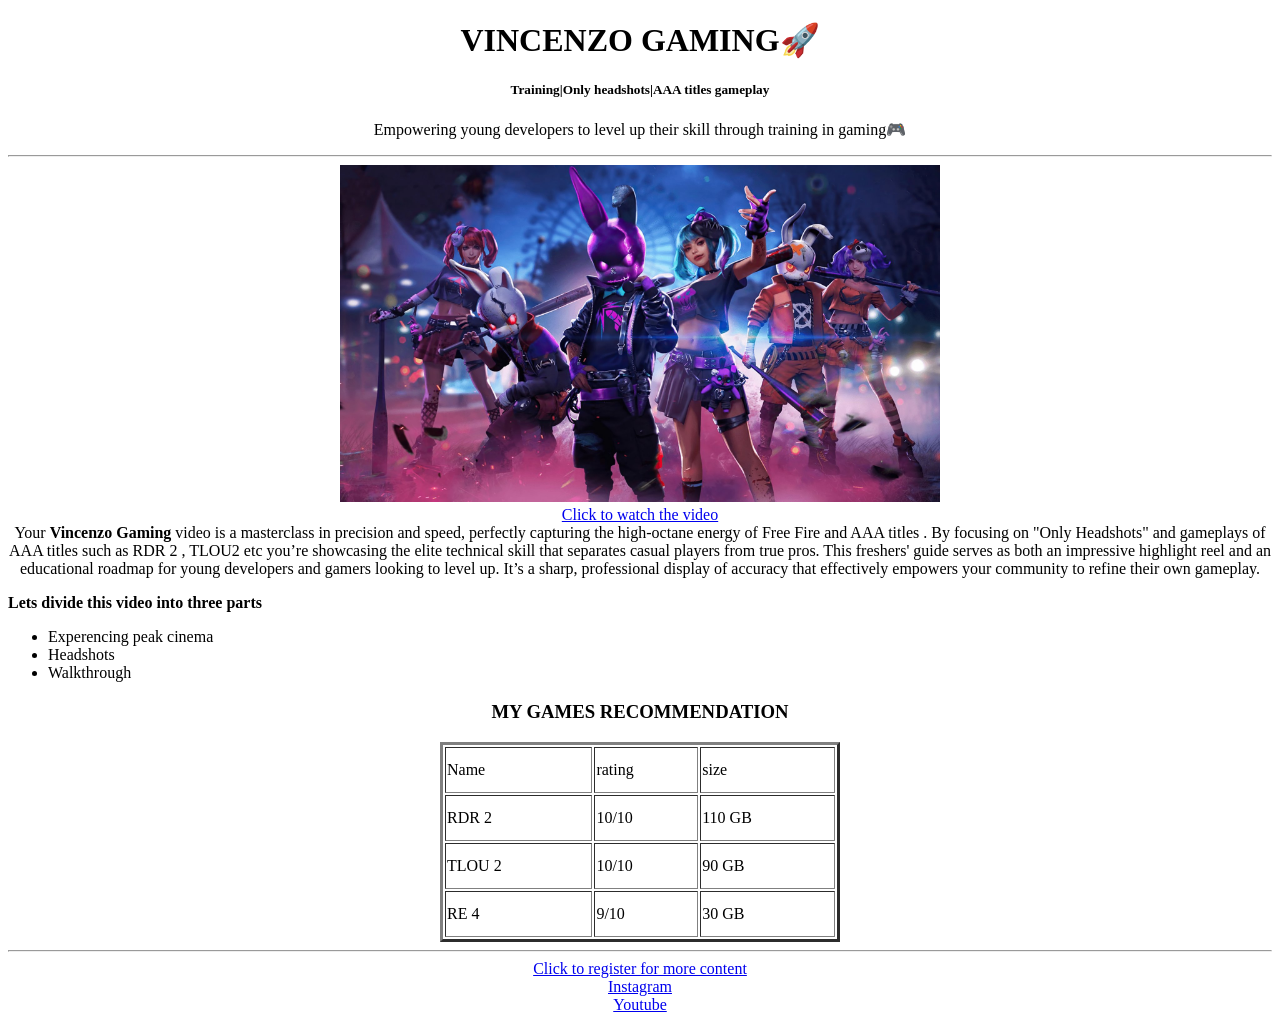
<file: index.html>
<!DOCTYPE html>
<html>
    <head>
        <title>Only headshots</title>
        <link rel="icon" href="images.jpg">
    </head>
    <body>
        <center>
        <h1>VINCENZO GAMING🚀</h1>
        <h5>Training|Only headshots|AAA titles gameplay</h5>
        <p>Empowering young developers to level up their skill through training in gaming🎮</p>
         </center>
         <hr>
         <center>
         <img src="free-fire-portada1.jpg" width="600" length="500"><br>
         <center>
            <a href="https://youtu.be/i99drXICrdI?si=_RI6l_tRq54NBonU" target="_blank">Click to watch the video</a>
         </center>
         
         Your <b>Vincenzo Gaming</b> video is a masterclass in precision and speed, perfectly capturing the high-octane energy of Free Fire and AAA titles . By focusing on "Only Headshots" and gameplays of AAA titles such as RDR 2 , TLOU2 etc you’re showcasing the elite technical skill that separates casual players from true pros. This freshers' guide serves as both an impressive highlight reel and an educational roadmap for young developers and gamers looking to level up. It’s a sharp, professional display of accuracy that effectively empowers your community to refine their own gameplay.
        </p>
         </center>
         <b>Lets divide this video into three parts</b>
         <ul>
            <li>Experencing peak cinema</li>
            <li>Headshots</li>
            <li>Walkthrough</li>
         </ul>
         <center>
         <h3>MY GAMES RECOMMENDATION</h4>
         <table border="3" width="400px"height="200px">
            <tr>
                <td>Name</td> <td>rating</td> <td>size</td>
            </tr>
            <tr>
                <td>RDR 2</td> <td>10/10</td> <td>110 GB</td>
            </tr>
            <tr>
                <td>TLOU 2</td> <td>10/10</td> <td>90 GB</td>
            </tr>
            <tr>
                <td>RE 4</td> <td>9/10</td> <td>30 GB</td>
            </tr>
        </center>
         </table>
         <hr>
         <center>
            <a href="register.html" target="_blank"> Click to register for more content</a><br> <a href="https://www.instagram.com/luffyyyy.xe?igsh=MXN0MTRud3ZoMmI3OQ==" target="_blank">Instagram</a> <br><a href="https://www.youtube.com/channel/UCO6tY9b6eXVU8kUWwlFme5g" target="_blank">Youtube</a>
            </center>
    </body>
</html>
</file>
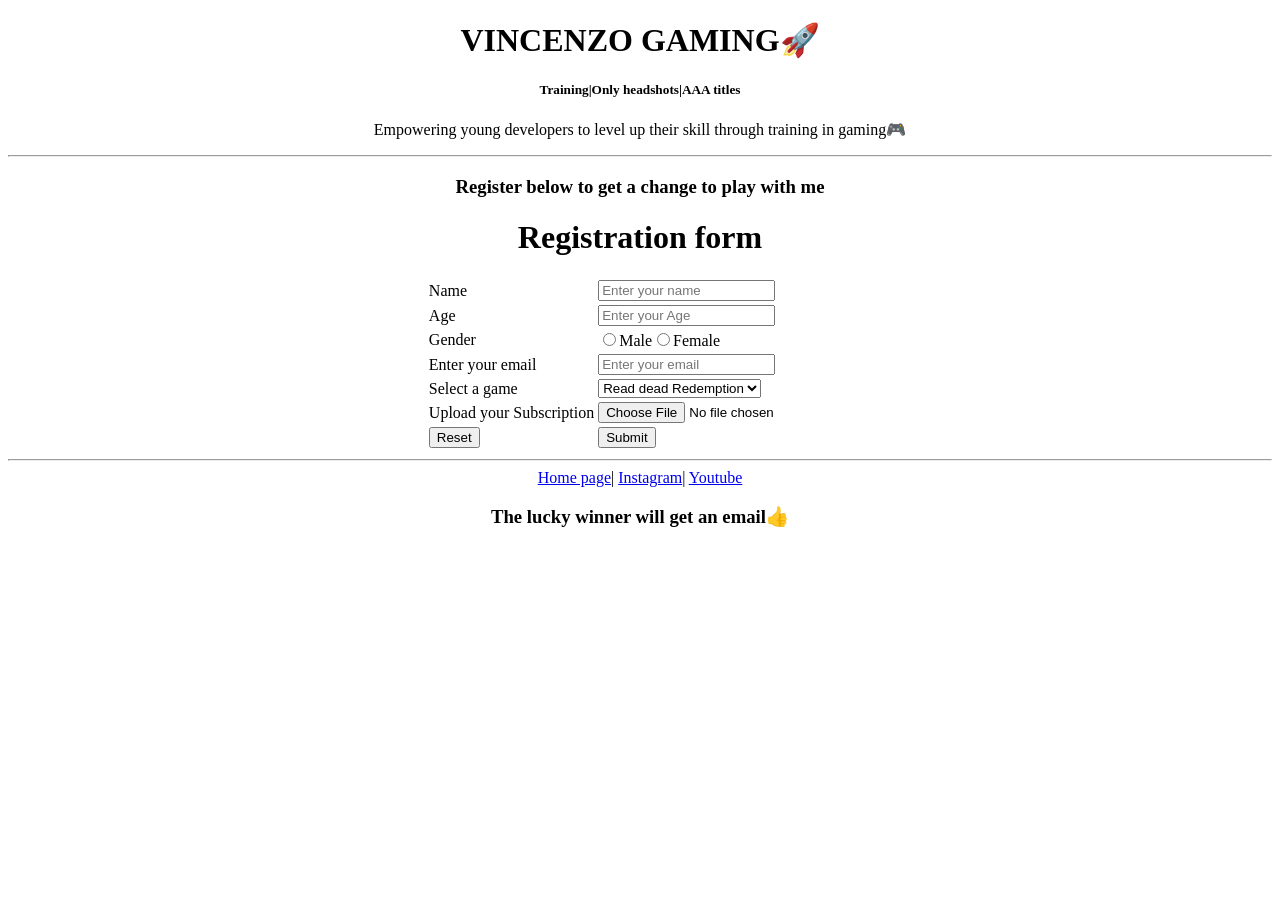
<file: register.html>
<!DOCTYPE html>
<html >
<head>
    <title>Registration Page</title>
    <link rel="icon" href="images (1).jpg"
</head>
<body>
    <center>
    <h1>VINCENZO GAMING🚀</h1>
    <h5>Training|Only headshots|AAA titles</h5>
    <p>Empowering young developers to level up their skill through training in gaming🎮</p>
    </center>
    <hr>
    <center>
        <h3>Register below to get a change to play with me</h3>
        <h1>Registration form</h1>
        <table>
            <tr>
                <td>Name</td> <td><input type="text" placeholder="Enter your name"></td>
            </tr>
            <tr>
                <td>Age</td> <td><input type="number" placeholder="Enter your Age"></td>
            </tr>
            <tr>
                <td>Gender</td>
                <td><input type="radio" name ="Gender">Male<input type="radio" name="Gender">Female</td>
            </tr>
            <tr>
                <td>Enter your email</td> <td><input type="text" placeholder="Enter your email"></td>
            </tr>
            <tr>
                <td>Select a game</td> <td>
                    <select>
                        <option>Read dead Redemption</option>
                        <option>The last of part 1 & 2</option>
                        <option>Free Fire</option>
                        <option>BGMI</option>
                    </select>
                </td>
            </tr>
            <tr>
                <td>Upload your Subscription</td>
                <td><input type ="file"></td>
            </tr>
            <tr>
                <td><input type="reset"></td>
                <td><input type="submit"></td>
            </tr>
        </table>
        <hr>
        <a href="D:\anime\html-youtube-tutorial-main\html-youtube-tutorial-main\EMC Web Page HTML Project\starter\index.html" target=_blank>Home page</a>|
        <a href="https://www.instagram.com/luffyyyy.xe?igsh=MXN0MTRud3ZoMmI3OQ==" target="_blank">Instagram</a>|
        <a href="https://www.youtube.com/channel/UCO6tY9b6eXVU8kUWwlFme5g" target="_blank">Youtube</a><br>
        <h3>The lucky winner will get an email👍</h5>
    </center>

</body>
</html>
</file>
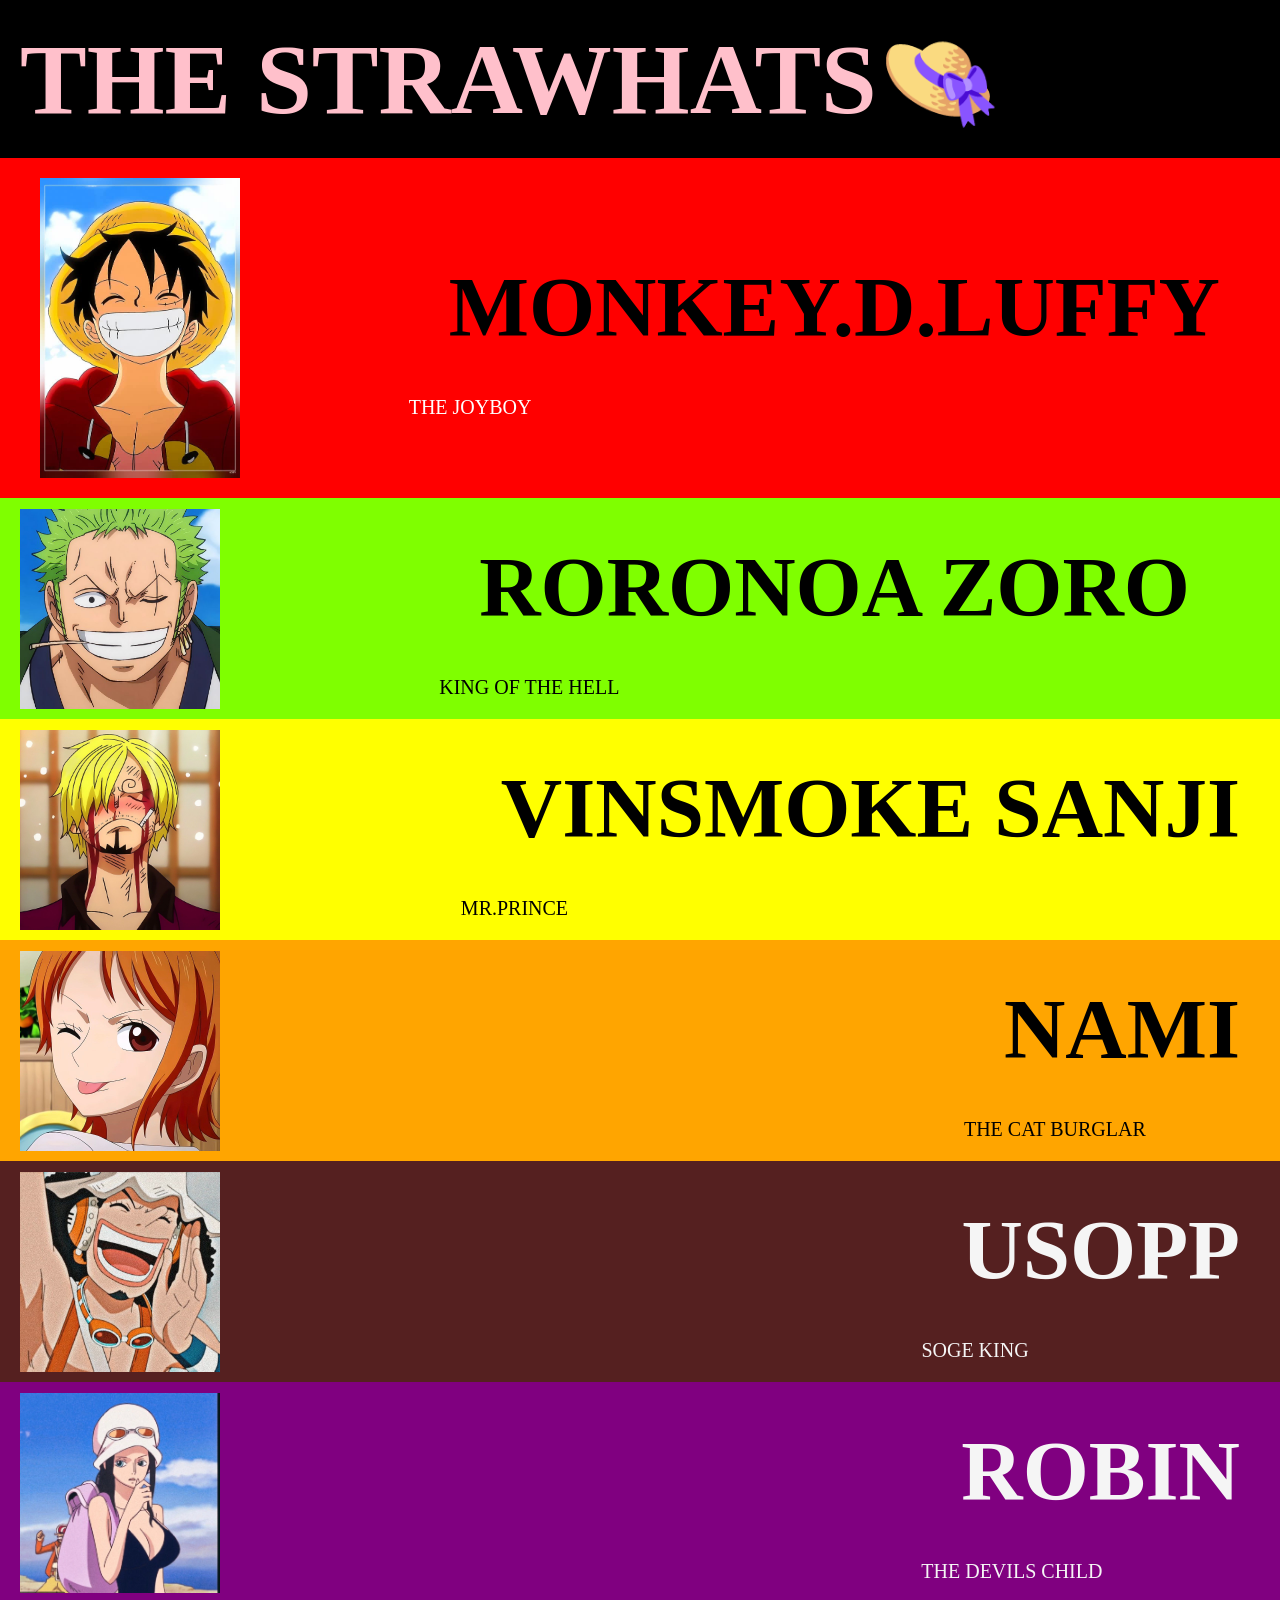
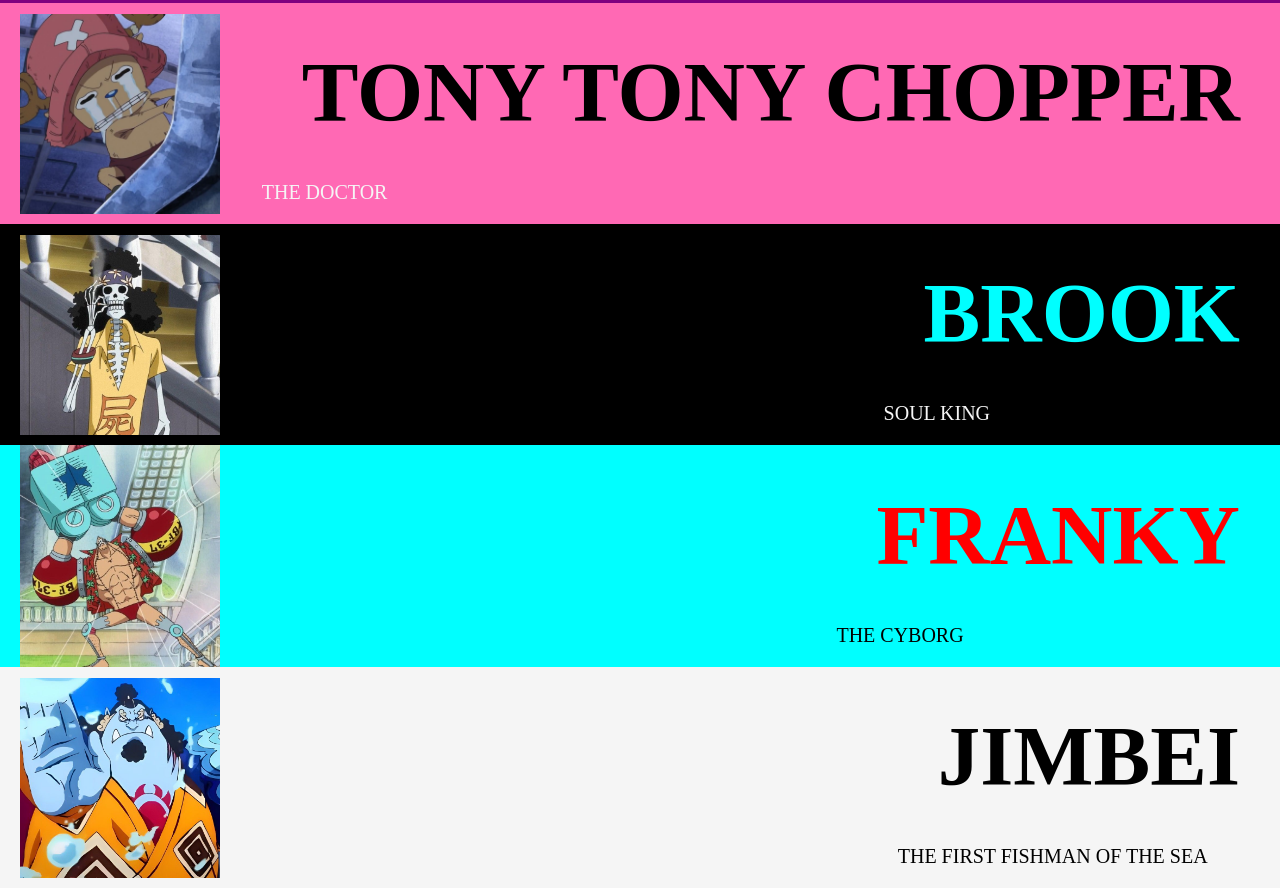
<file: anime/anime.html>
<!DOCTYPE html>
<html>
<head>
    <link rel="stylesheet" href="animestyle.css">
    <title>ONE PIECE</title>
    <link rel="icon" href="jollyroger.png"
</head>
<body>
    <h1 style="color:pink;background-color:black;font-size:100px;padding:20px;margin: 0px;">THE STRAWHATS👒</h1>
    <div class="first">

        <img class="images" src="luffy.jpg">
        <div>
        <h1 class="one" style="color:black;background-color:red">MONKEY.D.LUFFY</h1>
        <p class="p1" style="background-color: red; color:white">THE JOYBOY</p>
        </div>

    </div>
    <div class="second" style="background-color:chartreuse;">

        <img class="images" src="zoro3.jpg">
        <div>
            <h1 class="one">RORONOA ZORO</h1>
            <p class="p1" style="color:black;">KING OF THE HELL</p>
        </div>

    </div>
<div class="third">
    <img class="images"src="sanji.jpg">
    <div>
        <h1 class="one">VINSMOKE SANJI</h1>
        <p class="p1">MR.PRINCE</p>
    </div>
</div>
<div class="fourth">
    <img class="images"src="nami.jpg">
    <div>
        <h1 class="one">NAMI</h1>
        <p class="p1">THE CAT BURGLAR</p>
    </div>
</div>
<div class="fifth">
    <img class="images"src="usopp2.jpg">
    <div>
        <h1 class="one" style="color:whitesmoke">USOPP</h1>
        <p class="p1" style="color:whitesmoke">SOGE KING</p>
    </div>
</div>
<div class="sixth">
    <img class="images"src="robin3.jpg">
    <div>
        <h1 class="one" style="color:whitesmoke">ROBIN</h1>
        <p class="p1" style="color:whitesmoke">THE DEVILS CHILD</p>
    </div>
</div>
<div class="seventh">
    <img class="images"src="chopper.jpg">
    <div>
        <h1 class="one" style="color:black">TONY TONY CHOPPER</h1>
        <p class="p1" style="color:whitesmoke">THE DOCTOR</p>
    </div>
</div>
<div class="eight">
    <img class="images"src="brook.jpg">
    <div>
        <h1 class="one" style="color:aqua">BROOK</h1>
        <p class="p1" style="color:whitesmoke">SOUL KING</p>
    </div>
</div>
<div class="nine">
    <img class="images"src="franky.jpg">
    <div>
        <h1 class="one" style="color:red">FRANKY</h1>
        <p class="p1" style="color:black">THE CYBORG</p>
    </div>
</div>
<div class="ten">
    <img class="images"src="jimbei.jpg">
    <div>
        <h1 class="one" style="color:black">JIMBEI</h1>
        <p class="p1" style="color:black">THE FIRST FISHMAN OF THE SEA</p>
    </div>
</div>
    
</body>
</html>
</file>
<file: anime/animestyle.css>
body{
    margin:0px;
}
.one{
    padding:40px;
    font-size:85px;
    margin: 0px;
}
.p1{
    font-size: 20px;
    margin-top: 0px;
}
.first{
    color:red;
    background-color: red;
    display: flex;
    align-items: center;
            justify-content: space-between;
            padding: 20px;
            
}
.images{
    width: 200px;
    padding-left: 20px;
    
}
.second{
    display: flex;
    align-items:center;
    justify-content: space-between;
    padding-right: 50px;
}
.third{
    display:flex;
    align-items:center;
    justify-content:space-between;
    background-color:yellow;
}.fourth{
    background-color:orange;
    display:flex;
    align-items:center;
    justify-content:space-between;

}
.fifth{
    background-color: rgb(85, 32, 32);
    display:flex;
    align-items:center;
    justify-content: space-between;
    
}
.sixth{
    background-color:purple;
    display: flex;
    align-items:center;
    justify-content:space-between;
    
}
.seventh{
    background-color:hotpink;
    display: flex;
    align-items:center;
    justify-content:space-between;
    
}.eight{
    background-color:black;
    display: flex;
    align-items:center;
    justify-content:space-between;
    
}.nine{
    background-color:aqua;
    display: flex;
    align-items:center;
    justify-content:space-between;
    
}
.ten{
    background-color:whitesmoke;
    display: flex;
    align-items:center;
    justify-content:space-between;
    
}
</file>
